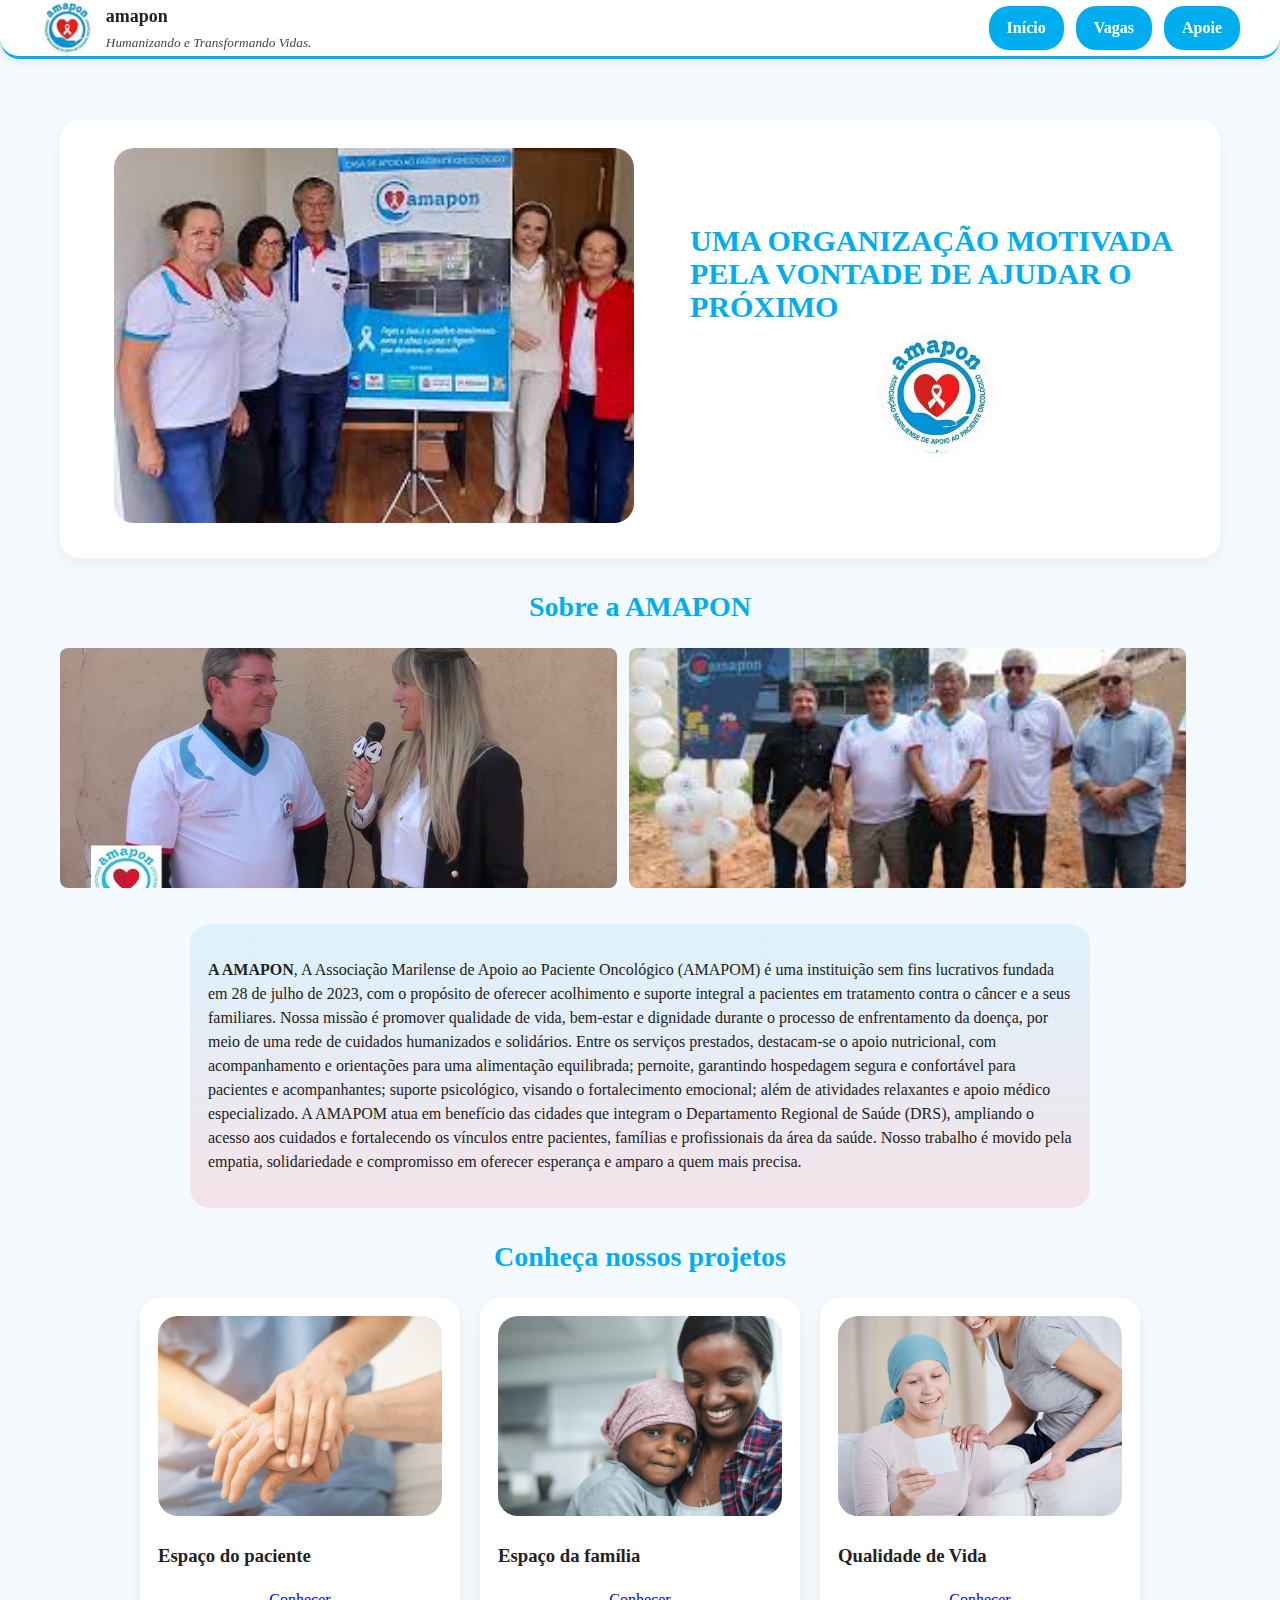
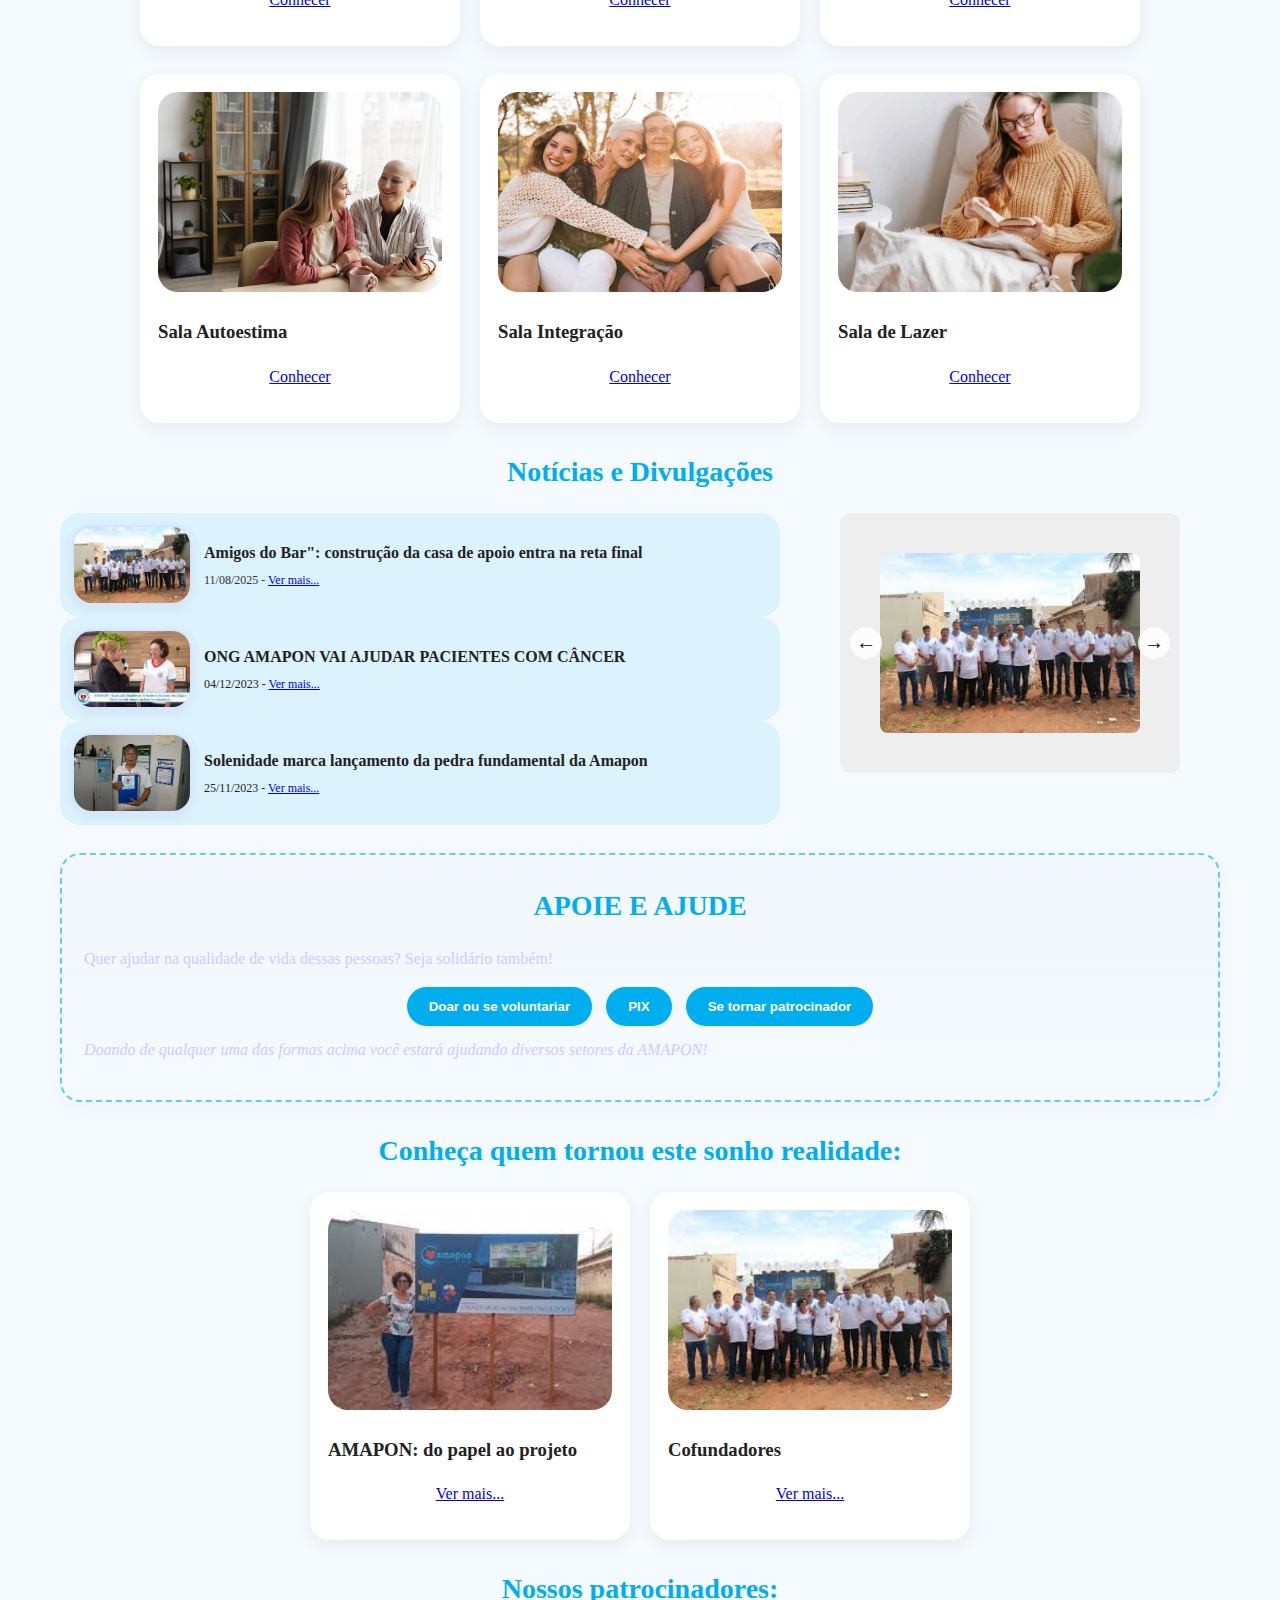
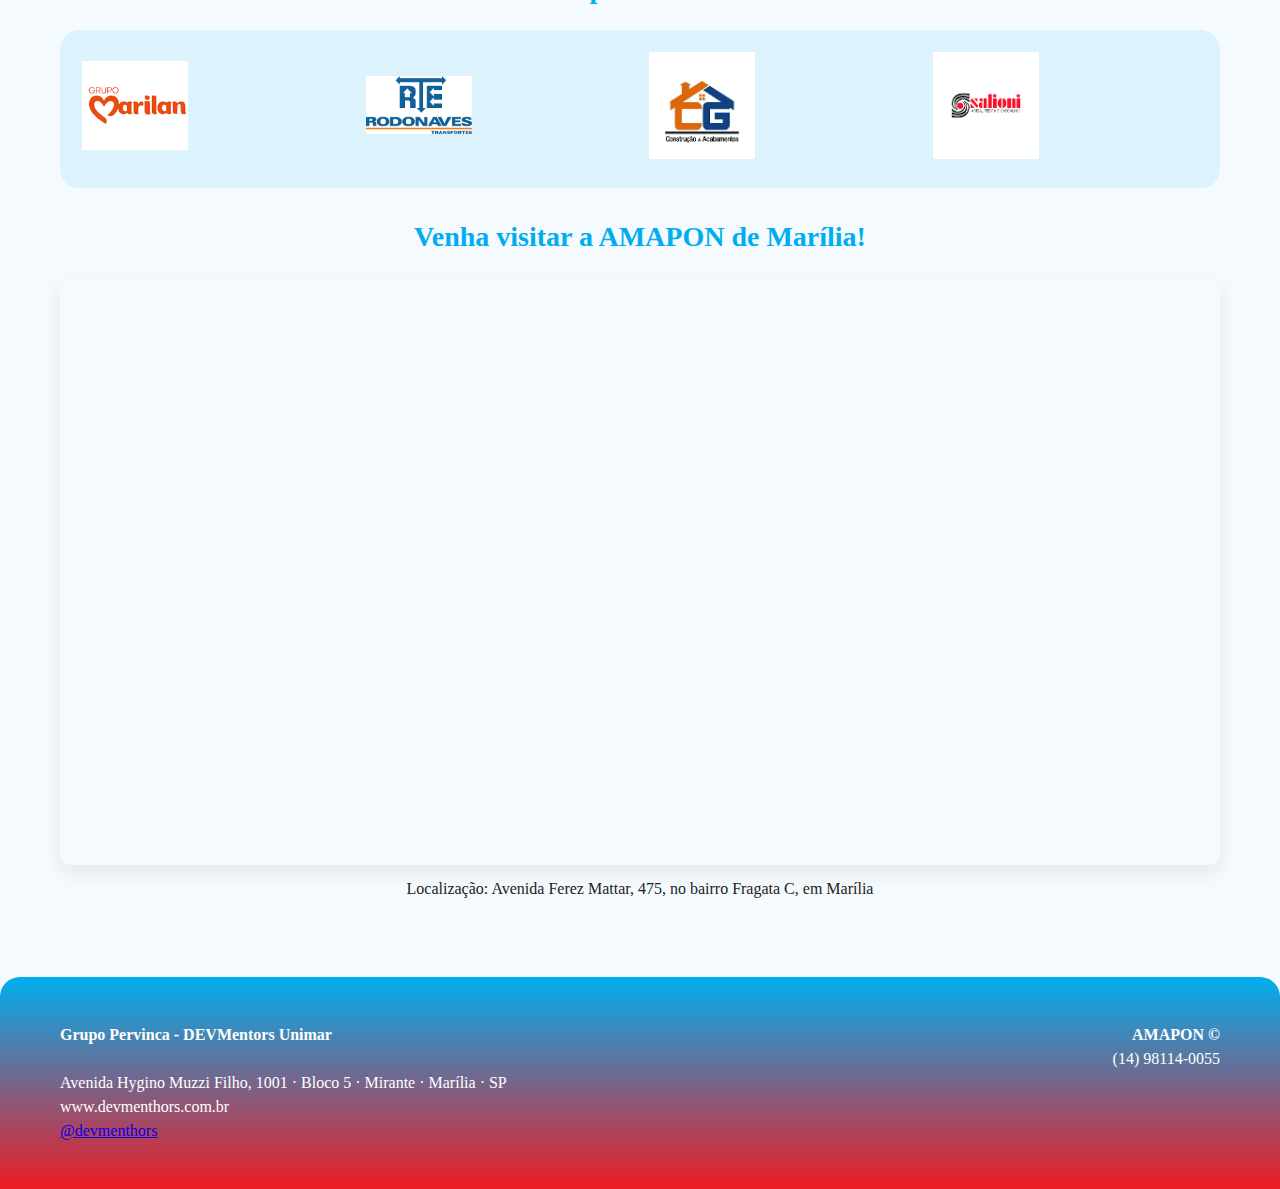
<file: index.html>
<!DOCTYPE html>
<html lang="pt-BR">
<head>
  <meta charset="utf-8">
  <meta name="viewport" content="width=device-width, initial-scale=1">
  <title>AMAPON - Humanizando e Transformando Vidas</title>
    <link rel="stylesheet" href="style.css">
</head>
<body>
     <header>
    <div class="header-inner">
      <div class="logo">
        <img src="imgs/logo amapon.jpeg" alt="AMAPON logo">
        <div>
          <strong style="font-size:18px">amapon</strong><br>
          <small style="font-style:italic; color:#444">Humanizando e Transformando Vidas.</small>
        </div>
      </div>
      <nav aria-label="menu principal">
        <a href="index.html">Início</a>
        <a href="cadastro.html">Vagas</a>
        <a href="apoie.html">Apoie</a>
      </nav>
    </div>
  </header>

  <main class="container">
    <!-- BANNER -->
    <section class="banner" id="home">
      <div class="hero">
        <img src="imgs/amapon 3.jpeg" alt="Mãos dadas" class="hero-img">
      </div>
      <div style="flex:1 1 420px; display:flex; flex-direction:column; align-items:center; justify-content:center; gap:10px">
        <h1>UMA ORGANIZAÇÃO MOTIVADA PELA VONTADE DE AJUDAR O PRÓXIMO</h1>
        <img src="imgs/logo amapon.jpeg" alt="logo amapon" class="logo-side">
      </div>
    </section>

    <!-- SOBRE -->
    <section id="sobre" class="sobre">
      <h2>Sobre a AMAPON</h2>
      <div class="card-row" style="align-items:flex-start">
        <div style="flex:1; min-width:300px">
            <div style="display:flex; gap:12px; flex-wrap:wrap">
            <img src="imgs/amapon 10.jpg" alt="entrevista" style="width:48%; border-radius:8px; object-fit:cover; height:240px">
            <img src="imgs/amapon 5.jpeg" alt="grupo" style="width:48%; border-radius:8px; object-fit:cover; height:240px">
            </div>
            <br>

          <div class="lead" style="margin-top:12px; text-align:left;">
            <p><strong>A AMAPON</strong>, A Associação Marilense de Apoio ao Paciente Oncológico (AMAPOM) é uma instituição sem fins lucrativos fundada em 28 de julho de 2023, com o propósito de oferecer acolhimento e suporte integral a pacientes em tratamento contra o câncer e a seus familiares. Nossa missão é promover qualidade de vida, bem-estar e dignidade durante o processo de enfrentamento da doença, por meio de uma rede de cuidados humanizados e solidários. Entre os serviços prestados, destacam-se o apoio nutricional, com acompanhamento e orientações para uma alimentação equilibrada; pernoite, garantindo hospedagem segura e confortável para pacientes e acompanhantes; suporte psicológico, visando o fortalecimento emocional; além de atividades relaxantes e apoio médico especializado. A AMAPOM atua em benefício das cidades que integram o Departamento Regional de Saúde (DRS), ampliando o acesso aos cuidados e fortalecendo os vínculos entre pacientes, famílias e profissionais da área da saúde. Nosso trabalho é movido pela empatia, solidariedade e compromisso em oferecer esperança e amparo a quem mais precisa.</p>
          </div>
        </div>
      </div>
    </section>

    <!-- PROJETOS -->
    <section class="projetos">
      <h2>Conheça nossos projetos</h2>
      <div class="card-row">
        <article class="card">
          <img src="imgs/cuidados-paliativos.jpg" alt="Espaço do paciente">
          <h3 style="font-family:inherit">Espaço do paciente</h3>
          <p style="text-align:center"><a href="#">Conhecer</a></p>
        </article>
        <article class="card">
          <img src="imgs/criança com cancer e sua mãe.jpg" alt="Espaço da família">
          <h3 style="font-family:inherit">Espaço da família</h3>
          <p style="text-align:center"><a href="#">Conhecer</a></p>
        </article>
        <article class="card">
          <img src="imgs/paciente e cuidadora.jpg" alt="Qualidade de vida">
          <h3 style="font-family:inherit">Qualidade de Vida</h3>
          <p style="text-align:center"><a href="#">Conhecer</a></p>
        </article>
      </div>
    </section>

    <!-- SALAS -->
    <section class="salas">
      <div class="card-row">
        <div class="card"><img src="imgs/mulher-com-cancer-de-pele-passando-um-tempo-com-a-amiga-scaled-1-1080x675.jpg" alt="autoestima">
          <h3>Sala Autoestima</h3>
          <p style="text-align:center">
            <a href="sala_autoestima.html">Conhecer</a></p></div>
        <div class="card"><img src="imgs/mulheres todas juntas.jpg" alt="integração"><h3>Sala Integração</h3><p style="text-align:center"><a href="#">Conhecer</a></p></div>
        <div class="card"><img src="imgs/lazer.webp" alt="lazer"><h3>Sala de Lazer</h3><p style="text-align:center"><a href="#">Conhecer</a></p></div>
      </div>
    </section>

    <!-- NOTÍCIAS E EVENTOS -->
    <section class="noticias">
      <h2>Notícias e Divulgações</h2>
      <div class="two-col">
        <div>
          <div class="news-item"><img src="imgs/amapon 4.jfif" alt="not1"><div><strong>Amigos do Bar": construção da casa de apoio entra na reta final</strong><div style="font-size:12px; color:#333; margin-top:6px">11/08/2025 - <a href="#">Ver mais...</a></div></div></div>
          <div class="news-item"><img src="imgs/amapon 6.jfif" alt="not2"><div><strong>ONG AMAPON VAI AJUDAR PACIENTES COM CÂNCER</strong><div style="font-size:12px; margin-top:6px">04/12/2023 - <a href="#">Ver mais...</a></div></div></div>
          <div class="news-item"><img src="imgs/amapon.jfif" alt="not3"><div><strong>Solenidade marca lançamento da pedra fundamental da Amapon</strong><div style="font-size:12px; margin-top:6px">25/11/2023 - <a href="#">Ver mais...</a></div></div></div>
        </div>
        <aside style="background:#eee; border-radius:10px; min-height:260px; display:flex; align-items:center; justify-content:center; position:relative; overflow:hidden; width:100%; max-width:340px; margin-left:auto; margin-right:auto;">
          <button id="prev" style="position:absolute; left:10px; background:rgba(255,255,255,0.8); border:none; border-radius:50%; width:32px; height:32px; font-size:20px; cursor:pointer; z-index:2;">&#8592;</button>
          <div id="carousel" style="width:100%; display:flex; align-items:center; justify-content:center; transition:transform 0.5s;">
            <img src="imgs/amapon 4.jfif" alt="not1" style="width:90%; max-width:260px; border-radius:8px; object-fit:cover; height:180px; display:block;">
          </div>
          <button id="next" style="position:absolute; right:10px; background:rgba(255,255,255,0.8); border:none; border-radius:50%; width:32px; height:32px; font-size:20px; cursor:pointer; z-index:2;">&#8594;</button>
        </aside>
        <script>
          const images = [
            { src: "imgs/amapon 4.jfif", alt: "not1" },
            { src: "imgs/amapon 6.jfif", alt: "not2" },
            { src: "imgs/amapon.jfif", alt: "not3" }
          ];
          let idx = 0;
          const carousel = document.getElementById('carousel');
          function showImage(i) {
            carousel.innerHTML = `<img src="${images[i].src}" alt="${images[i].alt}" style="width:90%; max-width:260px; border-radius:8px; object-fit:cover; height:180px; display:block;">`;
          }
          document.getElementById('prev').onclick = () => {
            idx = (idx - 1 + images.length) % images.length;
            showImage(idx);
          };
          document.getElementById('next').onclick = () => {
            idx = (idx + 1) % images.length;
            showImage(idx);
          };
          // Troca automática a cada 4 segundos
          setInterval(() => {
            idx = (idx + 1) % images.length;
            showImage(idx);
          }, 4000);
          // Exibe a imagem inicial
          showImage(idx);
        </script>
      </div>
    </section>

    <!-- APOIE -->
    <section class="apoie" id="apoie">
      <h2>APOIE E AJUDE</h2>
      <p>Quer ajudar na qualidade de vida dessas pessoas? Seja solidário também!</p>
      <div class="btns">
        <button class="btn">Doar ou se voluntariar</button>
        <button class="btn">PIX</button>
        <button class="btn">Se tornar patrocinador</button>
      </div>
      <p style="font-style:italic; margin-top:12px">Doando de qualquer uma das formas acima você estará ajudando diversos setores da AMAPON!</p>
    </section>

    <!-- FUNDADORES -->
    <section class="fundadores">
      <h2>Conheça quem tornou este sonho realidade:</h2>
      <div class="card-row">
        <div class="card"><img src="imgs/amapon 1.jfif" alt="projeto"><h3>AMAPON: do papel ao projeto</h3><p style="text-align:center"><a href="#">Ver mais...</a></p></div>
        <div class="card"><img src="imgs/amapon 4.jfif" alt="cofundadores"><h3>Cofundadores</h3><p style="text-align:center"><a href="#">Ver mais...</a></p></div>
      </div>
    </section>

    <!-- PATROCINADORES -->
    <section id="parceiros" class="patrocinadores">
      <h2>Nossos patrocinadores:</h2>
      <div class="sponsors">
        <div class="sponsor-grid">
          <!-- Exemplo de 4 patrocinadores com logo redonda -->
          <div class="sponsor-logo">
            <img src="imgs/marilan.png" alt="Patrocinador 1" width="40%">
          </div>
          <div class="sponsor-logo">
            <img src="imgs/rondonaves.png" alt="Patrocinador 2" width= "40%">
          </div>
          <div class="sponsor-logo">
            <img src="imgs/cfg.png" alt="Patrocinador 3" width= "40%">
          </div>
          <div class="sponsor-logo">
            <img src="imgs/salione.png" alt="Patrocinador 4" width= "40%">
          </div>
        </div>
      </div>
    </section>

    <!-- MAPA -->
    <section class="mapa">
      <h2>Venha visitar a AMAPON de Marília!</h2>
      <div style="border-radius:12px; overflow:hidden; box-shadow:0 8px 20px rgba(0,0,0,0.08)">
        <iframe src="https://www.google.com/maps/embed?pb=!1m16!1m12!1m3!1d1130.2054923882524!2d-49.93667700070498!3d-22.22791957061012!2m3!1f0!2f0!3f0!3m2!1i1024!2i768!4f13.1!2m1!1sFamema!5e0!3m2!1spt-BR!2sus!4v1760193359247!5m2!1spt-BR!2sus" width="1200" height="580" style="border:0;" allowfullscreen="" loading="lazy" referrerpolicy="no-referrer-when-downgrade"></iframe>
      </div>
      <p style="text-align:center; margin-top:12px">Localização: Avenida Ferez Mattar, 475, no bairro Fragata C, em Marília</p>
    </section>

  </main>

  <footer>

    <div class="container foot-inner">
      <div>
        <strong>Grupo Pervinca - DEVMentors Unimar</strong><br>
             <br>
            Avenida Hygino Muzzi Filho, 1001 · Bloco 5 · Mirante · Marília · SP <br>
            www.devmenthors.com.br<br>
        <a href="https://www.instagram.com/devmenthors?utm_source=ig_web_button_share_sheet&igsh=ZDNlZDc0MzIxNw==">@devmenthors</a>
      </div>
      <div style="text-align:right">
        <strong>AMAPON ©</strong><br>
        (14) 98114-0055
      </div>
    </div>
  </footer>
</body>
</html>
</file>
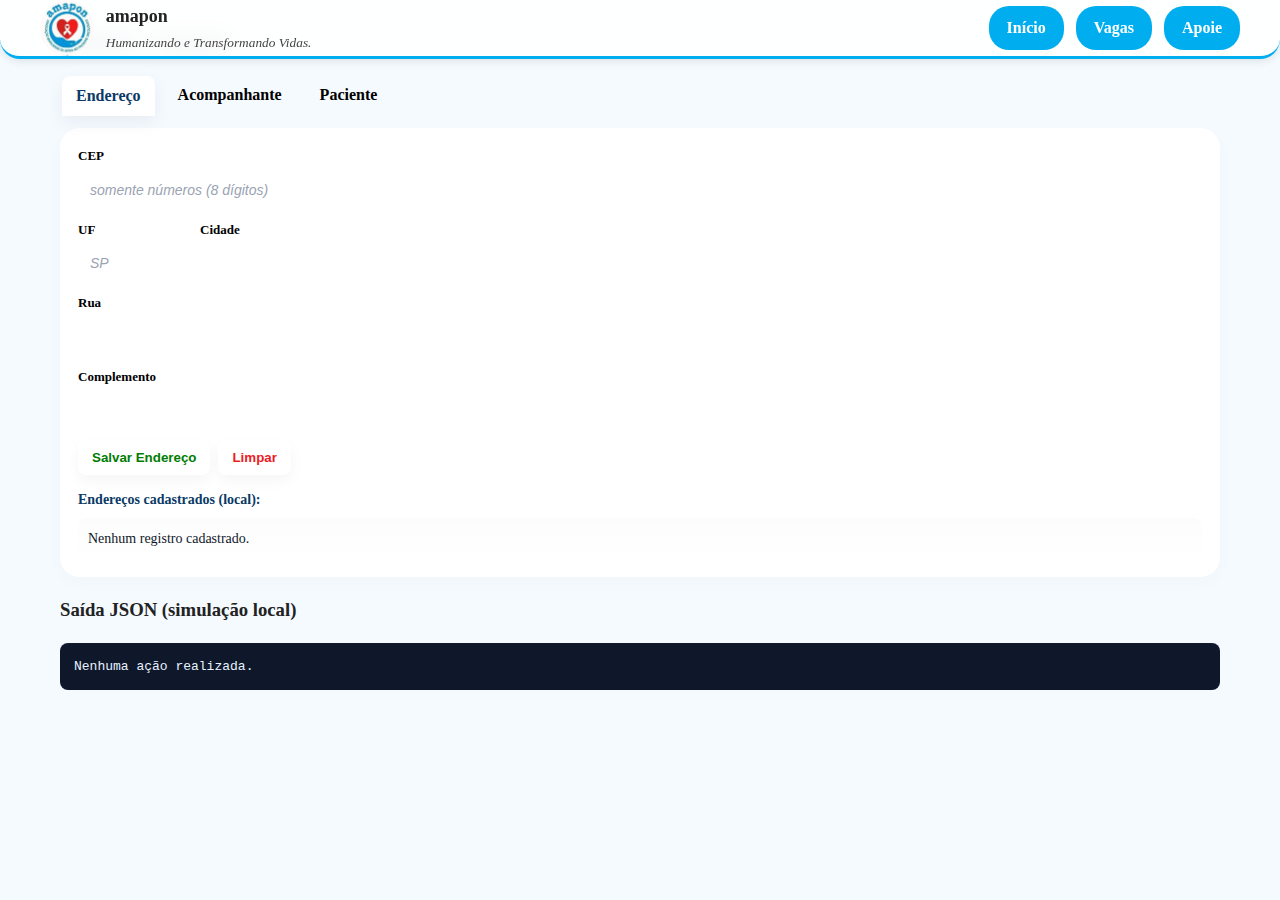
<file: cadastro.html>
<!doctype html>
<html lang="pt-BR">
<head>
    <meta charset="utf-8" />
    <meta name="viewport" content="width=device-width, initial-scale=1">
    <link rel="stylesheet" href="style_cadastro.css" />
    <title>Cadastro - Amapon</title>

</head>
<body>
    <header>
        <div class="header-inner">
            <div class="logo">
                <img src="imgs/logo amapon.jpeg" alt="AMAPON logo">
                <div>
                    <strong style="font-size:18px">amapon</strong><br>
                    <small style="font-style:italic; color:#444">Humanizando e Transformando Vidas.</small>
                </div>
            </div>
            <nav aria-label="menu principal">
                 <a href="index.html">Início</a>
                <a href="cadastro.html">Vagas</a>
                <a href="apoie.html">Apoie</a>
            </nav>
        </div>
    </header>

    <main class="container">
    <h1>Cadastro - Amapon</h1>

    <div class="tabs" role="tablist">
        <div class="tab active" data-target="endereco">Endereço</div>
        <div class="tab" data-target="acompanhante">Acompanhante</div>
        <div class="tab" data-target="paciente">Paciente</div>
    </div>

    <div id="endereco" class="panel">
        <form id="form-endereco">
            <div class="field">
                <label for="cep">CEP</label>
                <input id="cep" name="cep" type="text" inputmode="numeric" maxlength="8" pattern="\d{8}" placeholder="somente números (8 dígitos)" required>
            </div>
            <div class="row">
                <div class="field small">
                    <label for="uf">UF</label>
                    <input id="uf" name="uf" type="text" maxlength="2" placeholder="SP" required>
                </div>
                <div class="field">
                    <label for="cidade">Cidade</label>
                    <input id="cidade" name="cidade" type="text" maxlength="150" required>
                </div>
            </div>
            <div class="field">
                <label for="rua">Rua</label>
                <input id="rua" name="rua" type="text" maxlength="200" required>
            </div>
            <div class="field">
                <label for="complemento">Complemento</label>
                <input id="complemento" name="complemento" type="text" maxlength="150">
            </div>
            <div style="display:flex; gap:8px; margin-top:8px;">
                <button type="submit">Salvar Endereço</button>
                <button type="reset">Limpar</button>
            </div>
        </form>

        <div class="list">
            <strong>Endereços cadastrados (local):</strong>
            <div id="lista-enderecos">Nenhum endereço cadastrado.</div>
        </div>
    </div>

    <div id="acompanhante" class="panel" style="display:none;">
        <form id="form-acompanhante">
            <div class="field">
                <label for="acomp-nome">Nome</label>
                <input id="acomp-nome" name="nome" type="text" maxlength="200" required>
            </div>
            <div class="row">
                <div class="field small">
                    <label for="acomp-idade">Idade</label>
                    <input id="acomp-idade" name="idade" type="number" min="0" max="150" required>
                </div>
                <div class="field">
                    <label for="cpf-acompanhante">CPF (apenas números)</label>
                    <input id="cpf-acompanhante" name="cpf_acompanhante" type="text" inputmode="numeric" maxlength="11" pattern="\d{11}" required>
                </div>
            </div>
            <div class="field">
                <label for="tel-acompanhante">Telefone</label>
                <input id="tel-acompanhante" name="telefone_acompanhante" type="tel" maxlength="20" placeholder="(xx) xxxxx-xxxx">
            </div>
            <div style="display:flex; gap:8px; margin-top:8px;">
                <button type="submit">Salvar Acompanhante</button>
                <button type="reset">Limpar</button>
            </div>
        </form>

        <div class="list">
            <strong>Acompanhantes cadastrados (local):</strong>
            <div id="lista-acompanhantes">Nenhum acompanhante cadastrado.</div>
        </div>
    </div>

    <div id="paciente" class="panel" style="display:none;">
        <form id="form-paciente">
            <div class="field">
                <label for="paciente-nome">Nome</label>
                <input id="paciente-nome" name="nome" type="text" maxlength="200" required>
            </div>
            <div class="row">
                <div class="field small">
                    <label for="paciente-idade">Idade</label>
                    <input id="paciente-idade" name="idade" type="number" min="0" max="150" required>
                </div>
                <div class="field">
                    <label for="paciente-cpf">CPF (11 dígitos)</label>
                    <input id="paciente-cpf" name="cpf" type="text" inputmode="numeric" maxlength="11" pattern="\d{11}" required>
                </div>
            </div>
            <div class="field">
                <label for="paciente-telefone">Telefone</label>
                <input id="paciente-telefone" name="telefone" type="tel" maxlength="20">
            </div>
            <div class="field">
                <label for="paciente-email">Email</label>
                <input id="paciente-email" name="email" type="email" maxlength="200" required>
            </div>
            <div class="field">
                <label for="paciente-senha">Senha</label>
                <input id="paciente-senha" name="senha" type="password" maxlength="25" required>
            </div>

            <div class="field">
                <label for="select-endereco">Endereço (id_endereco)</label>
                <select id="select-endereco" name="id_endereco">
                    <option value="">-- selecione ou cadastre um endereço --</option>
                </select>
            </div>

            <div class="field">
                <label for="select-acompanhante">Acompanhante (id_acompanhante)</label>
                <select id="select-acompanhante" name="id_acompanhante">
                    <option value="">-- selecione ou cadastre um acompanhante --</option>
                </select>
            </div>

            <div style="display:flex; gap:8px; margin-top:8px;">
                <button type="submit">Cadastrar Paciente</button>
                <button type="reset">Limpar</button>
            </div>
        </form>

        <div class="list">
            <strong>Pacientes cadastrados (local):</strong>
            <div id="lista-pacientes">Nenhum paciente cadastrado.</div>
        </div>
    </div>

    <h3>Saída JSON (simulação local)</h3>
    <pre id="output">Nenhuma ação realizada.</pre>

    <script>
        // GitHub Copilot
        (function(){
            // UI tabs
            const tabs = document.querySelectorAll('.tab');
            tabs.forEach(t => t.addEventListener('click', () => {
                document.querySelectorAll('.tab').forEach(x=>x.classList.remove('active'));
                document.querySelectorAll('.panel').forEach(p=>p.style.display='none');
                t.classList.add('active');
                document.getElementById(t.dataset.target).style.display='block';
            }));

            // Local storage of records (simulação)
            const enderecos = [];
            const acompanhantes = [];
            const pacientes = [];

            let nextEnderecoId = 1; // id_endereco precisa ser único (no schema não é AUTO_INCREMENT)
            let nextAcompanhanteId = 1; // id_acompanhante auto_increment (simulado)
            let nextPacienteId = 1; // id_paciente auto_increment (simulado)

            const el = id => document.getElementById(id);
            const output = el('output');
            const listaEnd = el('lista-enderecos');
            const listaAcomp = el('lista-acompanhantes');
            const listaPac = el('lista-pacientes');
            const selEndereco = el('select-endereco');
            const selAcomp = el('select-acompanhante');

            function renderList(container, items, format) {
                if (!items.length) { container.textContent = 'Nenhum registro cadastrado.'; return; }
                container.innerHTML = items.map(i => `<div>${format(i)}</div>`).join('');
            }

            function refreshSelects() {
                selEndereco.innerHTML = '<option value="">-- selecione ou cadastre um endereço --</option>'
                    + enderecos.map(e=>`<option value="${e.id_endereco}">${e.id_endereco} — ${e.rua}, ${e.cidade}/${e.uf} (CEP ${e.cep})</option>`).join('');
                selAcomp.innerHTML = '<option value="">-- selecione ou cadastre um acompanhante --</option>'
                    + acompanhantes.map(a=>`<option value="${a.id_acompanhante}">${a.id_acompanhante} — ${a.nome} (CPF ${a.cpf_acompanhante})</option>`).join('');
            }

            // Endereço form
            el('form-endereco').addEventListener('submit', function(e){
                e.preventDefault();
                const cep = el('cep').value.trim();
                const uf = el('uf').value.trim().toUpperCase();
                const cidade = el('cidade').value.trim();
                const rua = el('rua').value.trim();
                const complemento = el('complemento').value.trim();

                // simple validation
                if (!/^\d{8}$/.test(cep)) { alert('CEP deve ter 8 números'); return; }
                if (!/^[A-Z]{2}$/.test(uf)) { alert('UF inválida (2 letras)'); return; }

                const novo = {
                    id_endereco: nextEnderecoId++,
                    cep: parseInt(cep,10),
                    uf, cidade, rua, complemento: complemento || null
                };
                enderecos.push(novo);
                renderList(listaEnd, enderecos, e=>`ID ${e.id_endereco}: ${e.rua} — ${e.cidade}/${e.uf} (CEP ${e.cep})`);
                refreshSelects();
                output.textContent = 'Endereço salvo (local):\n' + JSON.stringify(novo, null, 2);
                this.reset();
            });

            // Acompanhante form
            el('form-acompanhante').addEventListener('submit', function(e){
                e.preventDefault();
                const nome = el('acomp-nome').value.trim();
                const idade = parseInt(el('acomp-idade').value,10);
                const cpf = el('cpf-acompanhante').value.trim();
                const telefone = el('tel-acompanhante').value.trim() || null;
                if (!/^\d{11}$/.test(cpf)) { alert('CPF do acompanhante deve ter 11 números'); return; }

                const novo = {
                    id_acompanhante: nextAcompanhanteId++,
                    nome, idade, cpf_acompanhante: cpf, telefone_acompanhante: telefone
                };
                acompanhantes.push(novo);
                renderList(listaAcomp, acompanhantes, a=>`ID ${a.id_acompanhante}: ${a.nome} — ${a.idade} anos (CPF ${a.cpf_acompanhante})`);
                refreshSelects();
                output.textContent = 'Acompanhante salvo (local):\n' + JSON.stringify(novo, null, 2);
                this.reset();
            });

            // Paciente form
            el('form-paciente').addEventListener('submit', function(e){
                e.preventDefault();
                const nome = el('paciente-nome').value.trim();
                const idade = parseInt(el('paciente-idade').value,10);
                const cpf = el('paciente-cpf').value.trim();
                const telefone = el('paciente-telefone').value.trim() || null;
                const email = el('paciente-email').value.trim();
                const senha = el('paciente-senha').value;
                const id_endereco = selEndereco.value ? parseInt(selEndereco.value,10) : null;
                const id_acompanhante = selAcomp.value ? parseInt(selAcomp.value,10) : null;

                if (!/^\d{11}$/.test(cpf)) { alert('CPF do paciente deve ter 11 números'); return; }
                if (!email) { alert('Email é obrigatório'); return; }

                const novo = {
                    id_paciente: nextPacienteId++,
                    nome, idade, cpf, telefone, email, senha,
                    id_endereco, id_acompanhante
                };
                pacientes.push(novo);
                renderList(listaPac, pacientes, p=>`ID ${p.id_paciente}: ${p.nome} — CPF ${p.cpf} — endereço:${p.id_endereco || 'N/A'} acompanhante:${p.id_acompanhante || 'N/A'}`);
                output.textContent = 'Paciente cadastrado (local):\n' + JSON.stringify(novo, null, 2);
                this.reset();
            });

            // initial render
            renderList(listaEnd, enderecos, e=>`ID ${e.id_endereco}: ${e.rua}`);
            renderList(listaAcomp, acompanhantes, a=>`ID ${a.id_acompanhante}: ${a.nome}`);
            renderList(listaPac, pacientes, p=>`ID ${p.id_paciente}: ${p.nome}`);
            refreshSelects();

        })();
    </script>
</body>
</html>
</file>
<file: style.css>
:root {
  /* 🎨 Cores da AMAPOM */
  --bg: #f5faff;              /* fundo bem claro azulado */
  --card: #ffffff;            /* branco puro para contraste */
  --accent: #00AEEF;          /* azul principal (da logo) */
  --muted: #ED1C24;           /* vermelho do coração */
  --detail: #ccccff;          /* cor visível, secundária (não principal) */
  --text: #222222;            /* texto escuro para legibilidade */
  --radius: 20px;             /* bordas mais arredondadas */
  --max-width: 1200px;
}

/* RESET */
* {
  box-sizing: border-box;
}

body {
  font-family: 'Georgia', serif;
  background: var(--bg);
  color: var(--text);
  margin: 0;
  padding: 0;
  line-height: 1.5;
}

/* HEADER */
header {
  position: fixed;
  top: 0;
  width: 100%;
  z-index: 1000;
  box-shadow: 0 2px 8px rgba(0, 0, 0, 0.1);
  backdrop-filter: blur(10px);
  background: rgba(255, 255, 255, 0.9);
  border-bottom: 3px solid var(--accent);
  border-radius: 0 0 var(--radius) var(--radius);
  transition: background 0.3s ease, box-shadow 0.3s ease;
}

.container {
  max-width: var(--max-width);
  margin: 0 auto;
  padding: 20px;
}

/* HEADER INTERIOR */
.header-inner {
  display: flex;
  align-items: center;
  justify-content: space-between;
  gap: 16px;
  max-width: var(--max-width);
  margin: 0 auto;
}

.logo {
  display: flex;
  align-items: center;
  gap: 12px;
}

.logo img {
  height: 56px;
  border-radius: 50%;
}

nav {
  display: flex;
  gap: 12px;
}

nav a {
  background: var(--accent);
  padding: 10px 18px;
  border-radius: var(--radius);
  text-decoration: none;
  color: #fff;
  font-weight: 700;
  transition: background 0.3s;
}

nav a:hover {
  background: var(--muted);
}

/* BANNER */
.banner {
  display: flex;
  gap: 20px;
  align-items: center;
  justify-content: space-between;
  background: var(--card);
  padding: 28px;
  border-radius: var(--radius);
  margin: 100px auto 20px;
  box-shadow: 0 6px 16px rgba(0, 0, 0, 0.05);
}

.banner .hero {
  flex: 1 1 480px;
  text-align: center;
}

.banner h1 {
  font-family: 'Georgia', serif;
  font-size: 30px;
  margin: 0 10px;
  line-height: 1.1;
  color: var(--accent);
}

.banner img.logo-side {
  height: 120px;
  border-radius: 50%;
}

.banner img.hero-img {
  max-width: 520px;
  width: 100%;
  border-radius: var(--radius);
}

/* SECTIONS */
section {
  margin: 28px 0;
}

h2 {
  font-size: 28px;
  margin: 8px 0 20px;
  text-align: center;
  color: var(--accent);
}

/* CARDS */
.card-row {
  display: flex;
  gap: 20px;
  justify-content: center;
  flex-wrap: wrap;
}

.card {
  background: var(--card);
  border-radius: var(--radius);
  padding: 18px;
  width: 320px;
  box-shadow: 0 6px 18px rgba(0, 0, 0, 0.06);
  transition: transform 0.2s;
}

.card:hover {
  transform: translateY(-5px);
}

.card img {
  width: 100%;
  height: 200px;
  object-fit: cover;
  border-radius: var(--radius);
}

/* TEXTOS */
.lead {
  max-width: 900px;
  margin: 0 auto;
  background: linear-gradient(180deg, rgba(0,174,239,0.1), rgba(237,28,36,0.1));
  padding: 18px;
  border-radius: var(--radius);
}

/* NOTÍCIAS E EVENTOS */
.two-col {
  display: grid;
  grid-template-columns: 1fr 420px;
  gap: 20px;
  align-items: start;
}

.news-item {
  display: flex;
  gap: 12px;
  background: rgba(0,174,239,0.1);
  padding: 12px;
  border-radius: var(--radius);
  align-items: center;
}

.news-item img {
  width: 120px;
  height: 80px;
  object-fit: cover;
  border-radius: var(--radius);
  border: 2px solid rgba(204,204,255,0.35); /* #ccccff sutil nos detalhes */
  box-shadow: 0 6px 14px rgba(0,0,0,0.04), 0 0 0 6px rgba(204,204,255,0.03);
  transition: box-shadow 0.2s, transform 0.2s;
}

.news-item img:hover {
  transform: translateY(-3px);
  box-shadow: 0 10px 20px rgba(0,0,0,0.06), 0 0 0 8px rgba(204,204,255,0.06);
}

/* APOIE */
.apoie {
  border-radius: var(--radius);
  background: linear-gradient(180deg, rgba(0,174,239,0.15), rgba(237,28,36,0.15));
  padding: 22px;
  /* cor implícita para detalhes */
  --detail: #ccccff;
  color: var(--detail);
  background-image: linear-gradient(180deg, rgba(204,204,255,0.06), transparent);
  box-shadow: 0 6px 16px rgba(204,204,255,0.12), inset 0 1px 0 rgba(255,255,255,0.6);
  border: 2px dashed rgba(0, 174, 239, 0.6);
}

.apoie .btns {
  display: flex;
  gap: 14px;
  justify-content: center;
  flex-wrap: wrap;
  margin-top: 12px;
}

.btn {
  padding: 12px 22px;
  border-radius: var(--radius);
  background: var(--accent);
  border: none;
  color: #fff;
  font-weight: 700;
  cursor: pointer;
  transition: background 0.3s;
}

.btn:hover {
  background: var(--muted);
}

/* PATROCINADORES */
.sponsors {
  background: rgba(0,174,239,0.1);
  padding: 22px;
  border-radius: var(--radius);
}

.sponsor-grid {
  display: grid;
  grid-template-columns: repeat(auto-fit, minmax(80px, 1fr));
  gap: 18px;
  align-items: center;
}

.sponsor-grid .dot {
  background: rgba(255, 255, 255, 0.8);
  border-radius: 50%;
  height: 60px;
}

/* MAPA E RODAPÉ */
.map {
  border-radius: var(--radius);
  overflow: hidden;
}

footer {
  background: linear-gradient(180deg, var(--accent), var(--muted));
  color: #fff;
  padding: 26px;
  margin-top: 28px;
  border-radius: var(--radius) var(--radius) 0 0;
}

footer .foot-inner {
  display: flex;
  justify-content: space-between;
  gap: 12px;
  flex-wrap: wrap;
}

/* RESPONSIVIDADE */
@media (max-width: 1000px) {
  .banner {
    flex-direction: column;
    text-align: center;
  }

  .banner img.logo-side {
    height: 100px;
  }

  .two-col {
    grid-template-columns: 1fr;
  }

  nav {
    display: none;
  }
}

@media (max-width: 720px) {
  .card {
    width: 100%;
  }

  .banner h1 {
    font-size: 22px;
  }

  .logo img {
    height: 48px;
  }
}
</file>
<file: style_cadastro.css>
:root {
  /* 🎨 Cores da AMAPOM */
  --bg: #f5faff;              /* fundo bem claro azulado */
  --card: #ffffff;            /* branco puro para contraste */
  --accent: #00AEEF;          /* azul principal (da logo) */
  --muted: #ED1C24;           /* vermelho do coração */
  --detail: #ccccff;          /* cor visível, secundária (não principal) */
  --text: #222222;            /* texto escuro para legibilidade */
  --radius: 20px;             /* bordas mais arredondadas */
  --max-width: 1200px;
  --nego: #000000;
}

/* RESET */
* {
  box-sizing: border-box;
}

body {
  font-family: 'Georgia', serif;
  background: var(--bg);
  color: var(--text);
  margin: 0;
  padding: 0;
  line-height: 1.5;
}

/* HEADER */
header {
  position: fixed;
  top: 0;
  width: 100%;
  z-index: 1000;
  box-shadow: 0 2px 8px rgba(0, 0, 0, 0.1);
  backdrop-filter: blur(10px);
  background: rgba(255, 255, 255, 0.9);
  border-bottom: 3px solid var(--accent);
  border-radius: 0 0 var(--radius) var(--radius);
  transition: background 0.3s ease, box-shadow 0.3s ease;
}

.container {
  max-width: var(--max-width);
  margin: 0 auto;
  padding: 20px;
}

/* HEADER INTERIOR */
.header-inner {
  display: flex;
  align-items: center;
  justify-content: space-between;
  gap: 16px;
  max-width: var(--max-width);
  margin: 0 auto;
}

.logo {
  display: flex;
  align-items: center;
  gap: 12px;
}

.logo img {
  height: 56px;
  border-radius: 50%;
}

nav {
  display: flex;
  gap: 12px;
}

nav a {
  background: var(--accent);
  padding: 10px 18px;
  border-radius: var(--radius);
  text-decoration: none;
  color: #fff;
  font-weight: 700;
  transition: background 0.3s;
}

nav a:hover {
  background: var(--muted);
}




.container > h1{
    margin:6px 0 18px 0;
    font-size:20px;
    color:#0f172a;
}

/* Tabs */
.tabs{
    display:flex;
    gap:8px;
    align-items:flex-end;
    margin-bottom:12px;
    padding-left:2px;
    flex-wrap:wrap;
}
.tab{
    background:transparent;
    padding:8px 14px;
    border-radius:8px 8px 0 0;
    border:1px solid transparent;
    cursor:pointer;
    color:var(--nego);
    font-weight:600;
    transition:all .15s ease;
    user-select:none;
}
.tab:hover{ color:var(--primary); background:rgba(11,110,253,0.03) }
.tab.active{
    background:var(--card);
    color:#0b3a66;
    border:1px solid var(--border);
    border-bottom-color:var(--card);
    box-shadow:0 6px 18px rgba(12,20,43,0.06);
}

/* Panels */
.panel{
    background:var(--card);
    border:1px solid var(--border);
    border-radius:var(--radius);
    padding:18px;
    margin-bottom:18px;
    box-shadow:0 6px 18px rgba(12,20,43,0.02);
}

/* Forms */
form{display:block}
.field{
    margin-bottom:12px;
}
.field label{
    display:block;
    font-size:13px;
    margin-bottom:6px;
    color:var(--nego);
    font-weight:600;
}
input[type="text"],
input[type="email"],
input[type="password"],
input[type="tel"],
input[type="number"],
select{
    width:100%;
    padding:10px 12px;
    border-radius:8px;
    border:1px solid var(--border);
    background:transparent;
    font-size:14px;
    outline:none;
    transition:box-shadow .12s ease, border-color .12s ease;
}
input::placeholder{ color:#9aa3b2; font-style:italic; }
input:focus, select:focus{
    border-color:rgba(11,110,253,0.9);
    box-shadow:0 6px 18px rgba(11,110,253,0.08);
}

/* Row layout */
.row{
    display:flex;
    gap:12px;
    align-items:flex-start;
    flex-wrap:wrap;
}
.field.small{flex:0 0 110px;max-width:110px}

/* Buttons */
button{
    appearance:none;
    border:0;
    padding:10px 14px;
    border-radius:8px;
    font-weight:700;
    cursor:pointer;
    transition:transform .08s ease, box-shadow .12s ease;
    box-shadow:0 6px 14px rgba(2,6,23,0.04);
}
button:active{ transform:translateY(1px) }
button[type="submit"]{
    background:linear-gradient(180deg,var(--primary), #ffffff);
    color:rgb(0, 124, 4);
}
button[type="reset"]{
    background:transparent;
    color:var(--muted);
    border:1px solid var(--border);
}

/* Lists and output */
.list{ margin-top:14px; color:#0f172a; font-size:14px;}
.list strong{ display:block; margin-bottom:8px; color:#0b3a66; }
.list > div{ padding:10px;border-radius:8px;border:1px dashed var(--border); background:linear-gradient(180deg, rgba(0,0,0,0.01), transparent) }

/* Preformatted JSON output */
pre#output{
    white-space:pre-wrap;
    background:#0f172a;
    color:#e6f2ff;
    padding:14px;
    border-radius:8px;
    overflow:auto;
    max-height:240px;
    font-family: ui-monospace, SFMono-Regular, Menlo, Monaco, "Roboto Mono", "Courier New", monospace;
    font-size:13px;
    box-shadow:inset 0 1px 0 rgba(255,255,255,0.02);
}

/* Responsive */
@media (max-width:680px){
    .header-inner{flex-direction:column;align-items:flex-start;gap:8px}
    .header-inner nav{display:flex;gap:8px;flex-wrap:wrap}
    .tabs{gap:6px}
    .row{flex-direction:column}
    .field.small{flex:1 1 auto;max-width:100%}
    .container{padding:12px}
}

/* Small accessibility: focus ring for keyboard users */
a:focus, button:focus, input:focus, select:focus{ outline:3px solid rgba(6,95,212,0.12); outline-offset:2px; }







footer {
  background: linear-gradient(180deg, var(--accent), var(--muted));
  color: #fff;
  padding: 26px;
  margin-top: 28px;
  border-radius: var(--radius) var(--radius) 0 0;
}

footer .foot-inner {
  display: flex;
  justify-content: space-between;
  gap: 12px;
  flex-wrap: wrap;
}

/* RESPONSIVIDADE */
@media (max-width: 1000px) {
  .banner {
    flex-direction: column;
    text-align: center;
  }

  .banner img.logo-side {
    height: 100px;
  }

  .two-col {
    grid-template-columns: 1fr;
  }

  nav {
    display: none;
  }
}

@media (max-width: 720px) {
  .card {
    width: 100%;
  }

  .banner h1 {
    font-size: 22px;
  }

  .logo img {
    height: 48px;
  }
}
</file>
